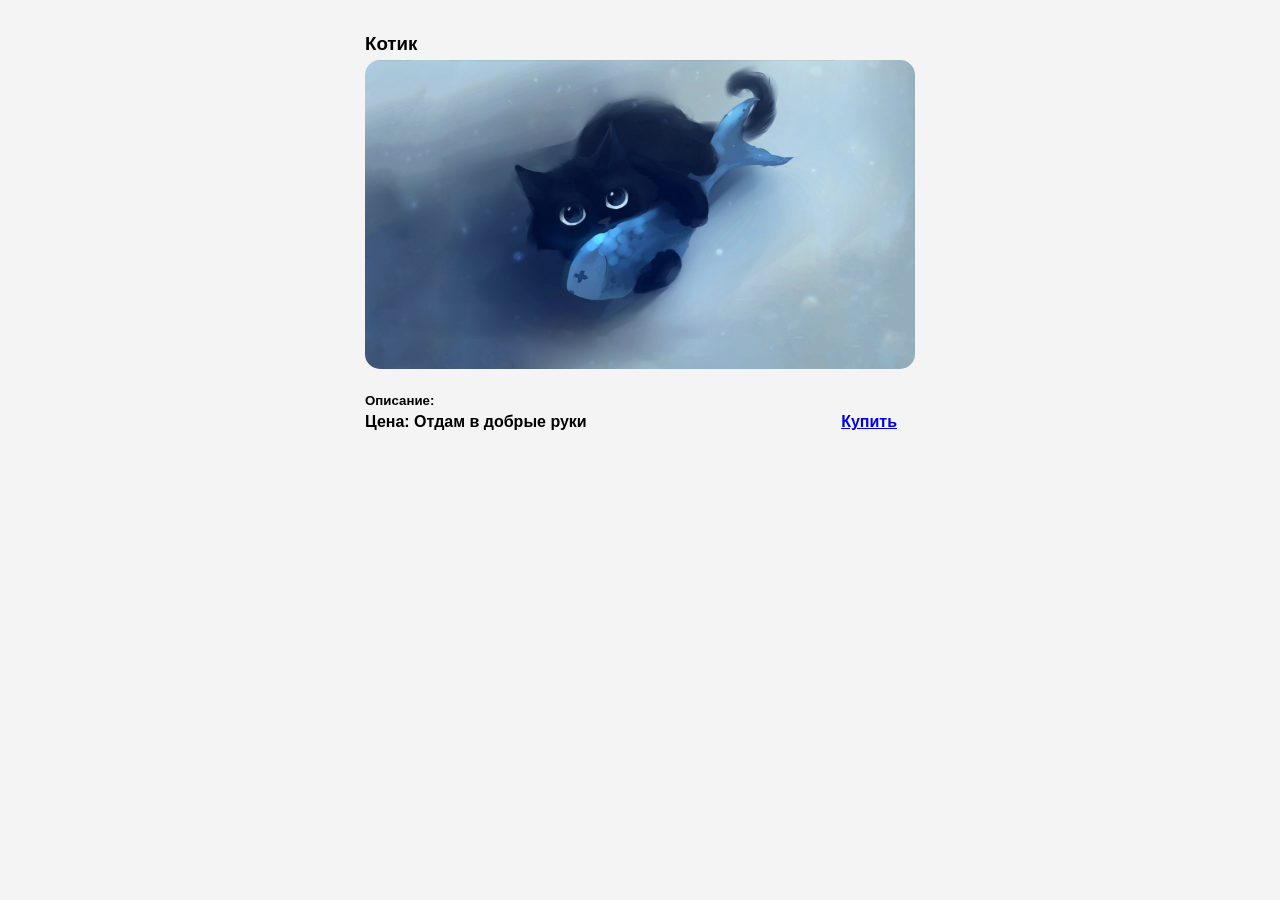
<file: cardss/index.html>
<!DOCTYPE html>
<html lang="ru">
<head>
    <meta charset="UTF-8">
    <meta name="viewport" content="width=device-width, initial-scale=1.0">
    <link rel="stylesheet" href="style.css">
    <title>Cards for Goods</title>
</head>
<body>
    <header></header>
    <main>
        <section>
            <div>
                <h3>Котик</h3>
                <img src="catt.jpg">
                <h5>Описание:</h5>
                <h4>Цена: Отдам в добрые руки
                    <a class="button" href="index.html">Купить</a>
                </h4>
            </div>

        </section>
    </main>
    <footer></footer>
</body>
</html>
</file>
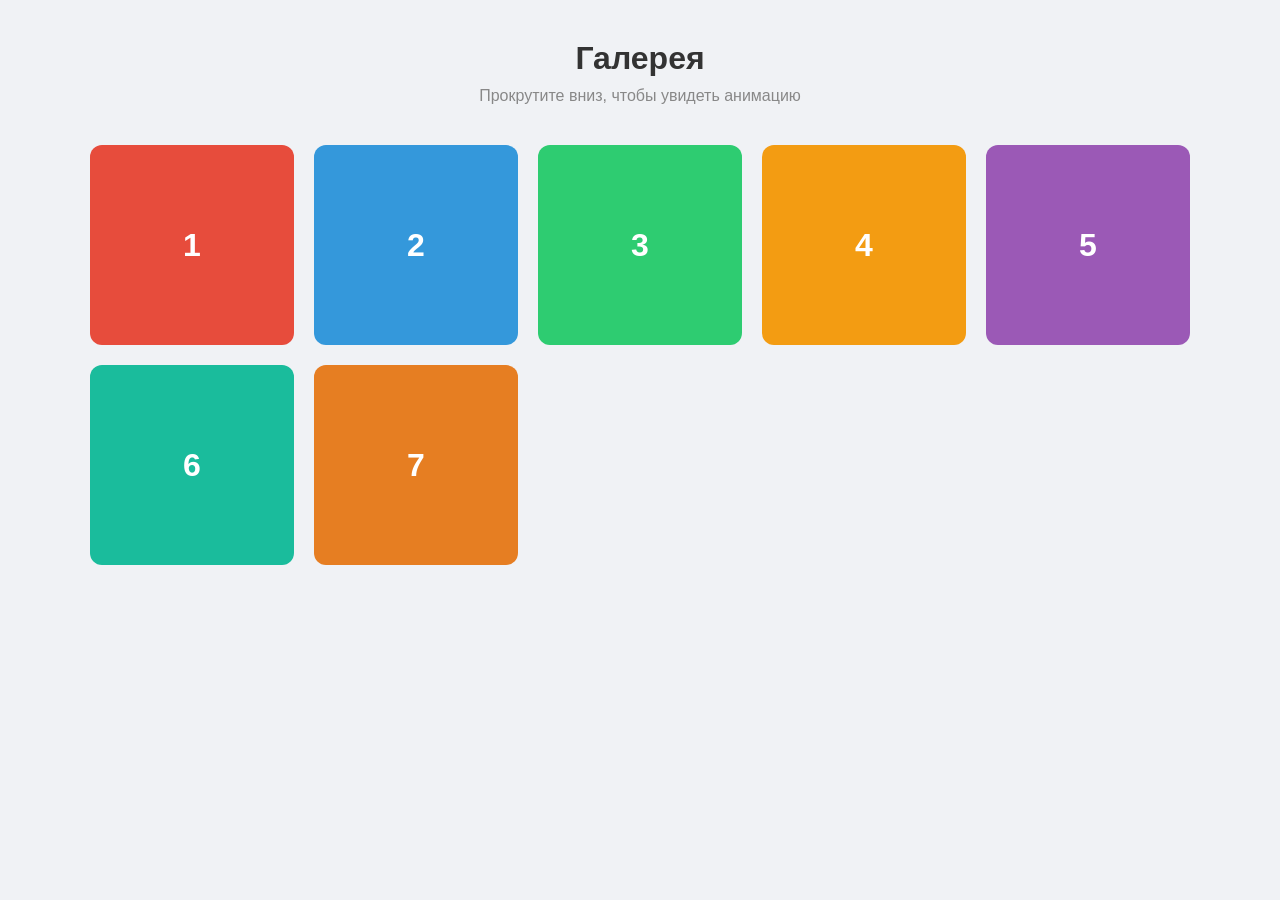
<file: galerry.html>
<!DOCTYPE html>
<html lang="ru">
<head>
    <meta charset="UTF-8">
    <meta name="viewport" content="width=device-width, initial-scale=1.0">
    <title>Галерея с появлением при скролле</title>
    <link rel="stylesheet" href="css/scroll-gallery.css">
</head>
<body>
    <h2>Галерея</h2>
    <p>Прокрутите вниз, чтобы увидеть анимацию</p>

    <div class="gallery-grid">
        <div class="gallery-item" style="background: #e74c3c;">1</div>
        <div class="gallery-item" style="background: #3498db;">2</div>
        <div class="gallery-item" style="background: #2ecc71;">3</div>
        <div class="gallery-item" style="background: #f39c12;">4</div>
        <div class="gallery-item" style="background: #9b59b6;">5</div>
        <div class="gallery-item" style="background: #1abc9c;">6</div>
        <div class="gallery-item" style="background: #e67e22;">7</div>
        <div class="gallery-item" style="background: #34495e;">8</div>
        <div class="gallery-item" style="background: #16a085;">9</div>
    </div>

    <script src="js/scroll-gallery.js"></script>
</body>
</html>
</file>
<file: cardss/style.css>
img{
    width: 100%;
    max-width: 550px;
    height: auto;
    border-radius: 15px;
    object-fit: cover;
    margin-bottom: 15px;
}
body {
    font-family: Arial, sans-serif;
    align-items: center;
    display: flex;
    flex-direction: column;
    padding-top: 20px;
    background-color: #f4f4f4;
}
h3, h5 {
    margin: 5px 0;
    word-wrap: break-word; /* Перенос длинных слов, если они не влезают */
}
h4 {
    margin: 5px 0;
    word-wrap: break-word; /* Перенос длинных слов, если они не влезают */
}
.button{
    padding-left: 250px;
    padding-right: 10px;
}
/* .button:hover{
    background-color: rgb(159, 207, 159);
} */
/* div{
    align-items: center;
    border: 4px solid black;
    box-shadow: 2px 2px 4px rgba(23, 206, 238, 0.3);
    display: flex;
    text-align: center;
    flex-direction: column;
    justify-content: center;
    width: 600px;
    height: 450px;
    border-radius: 10px;
    background-color: rgb(111, 141, 197);
}
</file>
<file: css/scroll-gallery.css>
* {
    box-sizing: border-box;
    margin: 0;
    padding: 0;
}

body {
    font-family: Arial, sans-serif;
    background: #f0f2f5;
    padding: 40px 20px;
    text-align: center;
}

h2 {
    margin-bottom: 10px;
    font-size: 32px;
    color: #333;
}

p {
    color: #888;
    margin-bottom: 40px;
}

.gallery-grid {
    display: grid;
    grid-template-columns: repeat(auto-fit, minmax(200px, 1fr));
    gap: 20px;
    max-width: 1100px;
    margin: 0 auto;
}

.gallery-item {
    height: 200px;
    border-radius: 12px;
    display: flex;
    align-items: center;
    justify-content: center;
    font-size: 32px;
    font-weight: bold;
    color: white;
    opacity: 0;
    transform: translateY(40px);
    transition: opacity 0.6s ease, transform 0.6s ease;
}

.gallery-item.show {
    opacity: 1;
    transform: translateY(0);
}
</file>
